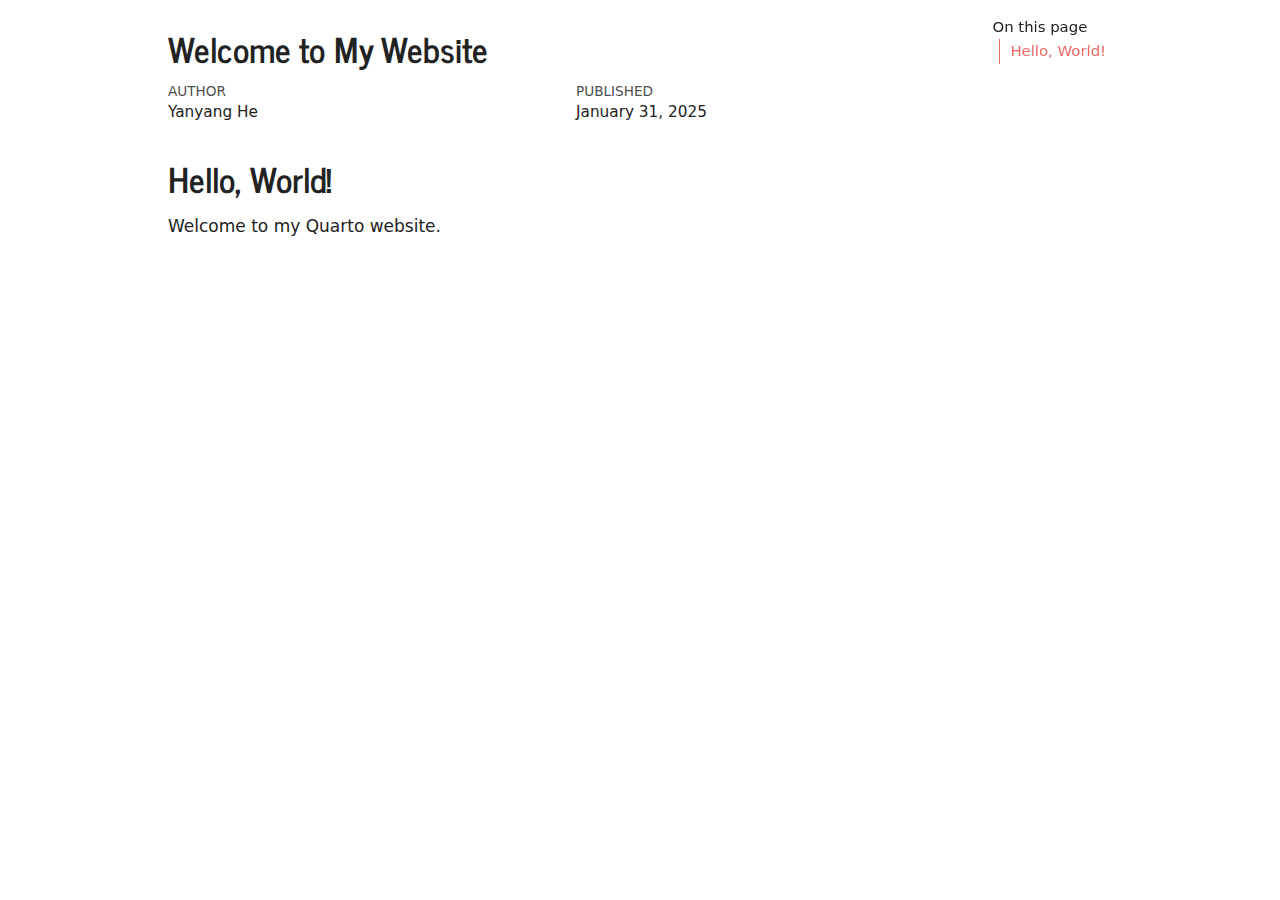
<file: index.html>
<!DOCTYPE html>
<html xmlns="http://www.w3.org/1999/xhtml" lang="en" xml:lang="en"><head>

<meta charset="utf-8">
<meta name="generator" content="quarto-1.6.40">

<meta name="viewport" content="width=device-width, initial-scale=1.0, user-scalable=yes">

<meta name="author" content="Yanyang He">
<meta name="dcterms.date" content="2025-01-31">

<title>Welcome to My Website</title>
<style>
code{white-space: pre-wrap;}
span.smallcaps{font-variant: small-caps;}
div.columns{display: flex; gap: min(4vw, 1.5em);}
div.column{flex: auto; overflow-x: auto;}
div.hanging-indent{margin-left: 1.5em; text-indent: -1.5em;}
ul.task-list{list-style: none;}
ul.task-list li input[type="checkbox"] {
  width: 0.8em;
  margin: 0 0.8em 0.2em -1em; /* quarto-specific, see https://github.com/quarto-dev/quarto-cli/issues/4556 */ 
  vertical-align: middle;
}
</style>


<script src="site_libs/quarto-nav/quarto-nav.js"></script>
<script src="site_libs/clipboard/clipboard.min.js"></script>
<script src="site_libs/quarto-search/autocomplete.umd.js"></script>
<script src="site_libs/quarto-search/fuse.min.js"></script>
<script src="site_libs/quarto-search/quarto-search.js"></script>
<meta name="quarto:offset" content="./">
<script src="site_libs/quarto-html/quarto.js"></script>
<script src="site_libs/quarto-html/popper.min.js"></script>
<script src="site_libs/quarto-html/tippy.umd.min.js"></script>
<script src="site_libs/quarto-html/anchor.min.js"></script>
<link href="site_libs/quarto-html/tippy.css" rel="stylesheet">
<link href="site_libs/quarto-html/quarto-syntax-highlighting-549806ee2085284f45b00abea8c6df48.css" rel="stylesheet" id="quarto-text-highlighting-styles">
<script src="site_libs/bootstrap/bootstrap.min.js"></script>
<link href="site_libs/bootstrap/bootstrap-icons.css" rel="stylesheet">
<link href="site_libs/bootstrap/bootstrap-3e8c772c4bd12020a9b155c29136083d.min.css" rel="stylesheet" append-hash="true" id="quarto-bootstrap" data-mode="light">
<script id="quarto-search-options" type="application/json">{
  "location": "sidebar",
  "copy-button": false,
  "collapse-after": 3,
  "panel-placement": "start",
  "type": "textbox",
  "limit": 50,
  "keyboard-shortcut": [
    "f",
    "/",
    "s"
  ],
  "show-item-context": false,
  "language": {
    "search-no-results-text": "No results",
    "search-matching-documents-text": "matching documents",
    "search-copy-link-title": "Copy link to search",
    "search-hide-matches-text": "Hide additional matches",
    "search-more-match-text": "more match in this document",
    "search-more-matches-text": "more matches in this document",
    "search-clear-button-title": "Clear",
    "search-text-placeholder": "",
    "search-detached-cancel-button-title": "Cancel",
    "search-submit-button-title": "Submit",
    "search-label": "Search"
  }
}</script>


</head>

<body>

<div id="quarto-search-results"></div>
<!-- content -->
<div id="quarto-content" class="quarto-container page-columns page-rows-contents page-layout-article">
<!-- sidebar -->
<!-- margin-sidebar -->
    <div id="quarto-margin-sidebar" class="sidebar margin-sidebar">
        <nav id="TOC" role="doc-toc" class="toc-active">
    <h2 id="toc-title">On this page</h2>
   
  <ul>
  <li><a href="#hello-world" id="toc-hello-world" class="nav-link active" data-scroll-target="#hello-world">Hello, World!</a></li>
  </ul>
</nav>
    </div>
<!-- main -->
<main class="content" id="quarto-document-content">

<header id="title-block-header" class="quarto-title-block default">
<div class="quarto-title">
<h1 class="title">Welcome to My Website</h1>
</div>



<div class="quarto-title-meta">

    <div>
    <div class="quarto-title-meta-heading">Author</div>
    <div class="quarto-title-meta-contents">
             <p>Yanyang He </p>
          </div>
  </div>
    
    <div>
    <div class="quarto-title-meta-heading">Published</div>
    <div class="quarto-title-meta-contents">
      <p class="date">January 31, 2025</p>
    </div>
  </div>
  
    
  </div>
  


</header>


<section id="hello-world" class="level1">
<h1>Hello, World!</h1>
<p>Welcome to my Quarto website.</p>


</section>

</main> <!-- /main -->
<script id="quarto-html-after-body" type="application/javascript">
window.document.addEventListener("DOMContentLoaded", function (event) {
  const toggleBodyColorMode = (bsSheetEl) => {
    const mode = bsSheetEl.getAttribute("data-mode");
    const bodyEl = window.document.querySelector("body");
    if (mode === "dark") {
      bodyEl.classList.add("quarto-dark");
      bodyEl.classList.remove("quarto-light");
    } else {
      bodyEl.classList.add("quarto-light");
      bodyEl.classList.remove("quarto-dark");
    }
  }
  const toggleBodyColorPrimary = () => {
    const bsSheetEl = window.document.querySelector("link#quarto-bootstrap");
    if (bsSheetEl) {
      toggleBodyColorMode(bsSheetEl);
    }
  }
  toggleBodyColorPrimary();  
  const icon = "";
  const anchorJS = new window.AnchorJS();
  anchorJS.options = {
    placement: 'right',
    icon: icon
  };
  anchorJS.add('.anchored');
  const isCodeAnnotation = (el) => {
    for (const clz of el.classList) {
      if (clz.startsWith('code-annotation-')) {                     
        return true;
      }
    }
    return false;
  }
  const onCopySuccess = function(e) {
    // button target
    const button = e.trigger;
    // don't keep focus
    button.blur();
    // flash "checked"
    button.classList.add('code-copy-button-checked');
    var currentTitle = button.getAttribute("title");
    button.setAttribute("title", "Copied!");
    let tooltip;
    if (window.bootstrap) {
      button.setAttribute("data-bs-toggle", "tooltip");
      button.setAttribute("data-bs-placement", "left");
      button.setAttribute("data-bs-title", "Copied!");
      tooltip = new bootstrap.Tooltip(button, 
        { trigger: "manual", 
          customClass: "code-copy-button-tooltip",
          offset: [0, -8]});
      tooltip.show();    
    }
    setTimeout(function() {
      if (tooltip) {
        tooltip.hide();
        button.removeAttribute("data-bs-title");
        button.removeAttribute("data-bs-toggle");
        button.removeAttribute("data-bs-placement");
      }
      button.setAttribute("title", currentTitle);
      button.classList.remove('code-copy-button-checked');
    }, 1000);
    // clear code selection
    e.clearSelection();
  }
  const getTextToCopy = function(trigger) {
      const codeEl = trigger.previousElementSibling.cloneNode(true);
      for (const childEl of codeEl.children) {
        if (isCodeAnnotation(childEl)) {
          childEl.remove();
        }
      }
      return codeEl.innerText;
  }
  const clipboard = new window.ClipboardJS('.code-copy-button:not([data-in-quarto-modal])', {
    text: getTextToCopy
  });
  clipboard.on('success', onCopySuccess);
  if (window.document.getElementById('quarto-embedded-source-code-modal')) {
    const clipboardModal = new window.ClipboardJS('.code-copy-button[data-in-quarto-modal]', {
      text: getTextToCopy,
      container: window.document.getElementById('quarto-embedded-source-code-modal')
    });
    clipboardModal.on('success', onCopySuccess);
  }
    var localhostRegex = new RegExp(/^(?:http|https):\/\/localhost\:?[0-9]*\//);
    var mailtoRegex = new RegExp(/^mailto:/);
      var filterRegex = new RegExp("https:\/\/yang020306\.github\.io\/yang66\/");
    var isInternal = (href) => {
        return filterRegex.test(href) || localhostRegex.test(href) || mailtoRegex.test(href);
    }
    // Inspect non-navigation links and adorn them if external
 	var links = window.document.querySelectorAll('a[href]:not(.nav-link):not(.navbar-brand):not(.toc-action):not(.sidebar-link):not(.sidebar-item-toggle):not(.pagination-link):not(.no-external):not([aria-hidden]):not(.dropdown-item):not(.quarto-navigation-tool):not(.about-link)');
    for (var i=0; i<links.length; i++) {
      const link = links[i];
      if (!isInternal(link.href)) {
        // undo the damage that might have been done by quarto-nav.js in the case of
        // links that we want to consider external
        if (link.dataset.originalHref !== undefined) {
          link.href = link.dataset.originalHref;
        }
      }
    }
  function tippyHover(el, contentFn, onTriggerFn, onUntriggerFn) {
    const config = {
      allowHTML: true,
      maxWidth: 500,
      delay: 100,
      arrow: false,
      appendTo: function(el) {
          return el.parentElement;
      },
      interactive: true,
      interactiveBorder: 10,
      theme: 'quarto',
      placement: 'bottom-start',
    };
    if (contentFn) {
      config.content = contentFn;
    }
    if (onTriggerFn) {
      config.onTrigger = onTriggerFn;
    }
    if (onUntriggerFn) {
      config.onUntrigger = onUntriggerFn;
    }
    window.tippy(el, config); 
  }
  const noterefs = window.document.querySelectorAll('a[role="doc-noteref"]');
  for (var i=0; i<noterefs.length; i++) {
    const ref = noterefs[i];
    tippyHover(ref, function() {
      // use id or data attribute instead here
      let href = ref.getAttribute('data-footnote-href') || ref.getAttribute('href');
      try { href = new URL(href).hash; } catch {}
      const id = href.replace(/^#\/?/, "");
      const note = window.document.getElementById(id);
      if (note) {
        return note.innerHTML;
      } else {
        return "";
      }
    });
  }
  const xrefs = window.document.querySelectorAll('a.quarto-xref');
  const processXRef = (id, note) => {
    // Strip column container classes
    const stripColumnClz = (el) => {
      el.classList.remove("page-full", "page-columns");
      if (el.children) {
        for (const child of el.children) {
          stripColumnClz(child);
        }
      }
    }
    stripColumnClz(note)
    if (id === null || id.startsWith('sec-')) {
      // Special case sections, only their first couple elements
      const container = document.createElement("div");
      if (note.children && note.children.length > 2) {
        container.appendChild(note.children[0].cloneNode(true));
        for (let i = 1; i < note.children.length; i++) {
          const child = note.children[i];
          if (child.tagName === "P" && child.innerText === "") {
            continue;
          } else {
            container.appendChild(child.cloneNode(true));
            break;
          }
        }
        if (window.Quarto?.typesetMath) {
          window.Quarto.typesetMath(container);
        }
        return container.innerHTML
      } else {
        if (window.Quarto?.typesetMath) {
          window.Quarto.typesetMath(note);
        }
        return note.innerHTML;
      }
    } else {
      // Remove any anchor links if they are present
      const anchorLink = note.querySelector('a.anchorjs-link');
      if (anchorLink) {
        anchorLink.remove();
      }
      if (window.Quarto?.typesetMath) {
        window.Quarto.typesetMath(note);
      }
      if (note.classList.contains("callout")) {
        return note.outerHTML;
      } else {
        return note.innerHTML;
      }
    }
  }
  for (var i=0; i<xrefs.length; i++) {
    const xref = xrefs[i];
    tippyHover(xref, undefined, function(instance) {
      instance.disable();
      let url = xref.getAttribute('href');
      let hash = undefined; 
      if (url.startsWith('#')) {
        hash = url;
      } else {
        try { hash = new URL(url).hash; } catch {}
      }
      if (hash) {
        const id = hash.replace(/^#\/?/, "");
        const note = window.document.getElementById(id);
        if (note !== null) {
          try {
            const html = processXRef(id, note.cloneNode(true));
            instance.setContent(html);
          } finally {
            instance.enable();
            instance.show();
          }
        } else {
          // See if we can fetch this
          fetch(url.split('#')[0])
          .then(res => res.text())
          .then(html => {
            const parser = new DOMParser();
            const htmlDoc = parser.parseFromString(html, "text/html");
            const note = htmlDoc.getElementById(id);
            if (note !== null) {
              const html = processXRef(id, note);
              instance.setContent(html);
            } 
          }).finally(() => {
            instance.enable();
            instance.show();
          });
        }
      } else {
        // See if we can fetch a full url (with no hash to target)
        // This is a special case and we should probably do some content thinning / targeting
        fetch(url)
        .then(res => res.text())
        .then(html => {
          const parser = new DOMParser();
          const htmlDoc = parser.parseFromString(html, "text/html");
          const note = htmlDoc.querySelector('main.content');
          if (note !== null) {
            // This should only happen for chapter cross references
            // (since there is no id in the URL)
            // remove the first header
            if (note.children.length > 0 && note.children[0].tagName === "HEADER") {
              note.children[0].remove();
            }
            const html = processXRef(null, note);
            instance.setContent(html);
          } 
        }).finally(() => {
          instance.enable();
          instance.show();
        });
      }
    }, function(instance) {
    });
  }
      let selectedAnnoteEl;
      const selectorForAnnotation = ( cell, annotation) => {
        let cellAttr = 'data-code-cell="' + cell + '"';
        let lineAttr = 'data-code-annotation="' +  annotation + '"';
        const selector = 'span[' + cellAttr + '][' + lineAttr + ']';
        return selector;
      }
      const selectCodeLines = (annoteEl) => {
        const doc = window.document;
        const targetCell = annoteEl.getAttribute("data-target-cell");
        const targetAnnotation = annoteEl.getAttribute("data-target-annotation");
        const annoteSpan = window.document.querySelector(selectorForAnnotation(targetCell, targetAnnotation));
        const lines = annoteSpan.getAttribute("data-code-lines").split(",");
        const lineIds = lines.map((line) => {
          return targetCell + "-" + line;
        })
        let top = null;
        let height = null;
        let parent = null;
        if (lineIds.length > 0) {
            //compute the position of the single el (top and bottom and make a div)
            const el = window.document.getElementById(lineIds[0]);
            top = el.offsetTop;
            height = el.offsetHeight;
            parent = el.parentElement.parentElement;
          if (lineIds.length > 1) {
            const lastEl = window.document.getElementById(lineIds[lineIds.length - 1]);
            const bottom = lastEl.offsetTop + lastEl.offsetHeight;
            height = bottom - top;
          }
          if (top !== null && height !== null && parent !== null) {
            // cook up a div (if necessary) and position it 
            let div = window.document.getElementById("code-annotation-line-highlight");
            if (div === null) {
              div = window.document.createElement("div");
              div.setAttribute("id", "code-annotation-line-highlight");
              div.style.position = 'absolute';
              parent.appendChild(div);
            }
            div.style.top = top - 2 + "px";
            div.style.height = height + 4 + "px";
            div.style.left = 0;
            let gutterDiv = window.document.getElementById("code-annotation-line-highlight-gutter");
            if (gutterDiv === null) {
              gutterDiv = window.document.createElement("div");
              gutterDiv.setAttribute("id", "code-annotation-line-highlight-gutter");
              gutterDiv.style.position = 'absolute';
              const codeCell = window.document.getElementById(targetCell);
              const gutter = codeCell.querySelector('.code-annotation-gutter');
              gutter.appendChild(gutterDiv);
            }
            gutterDiv.style.top = top - 2 + "px";
            gutterDiv.style.height = height + 4 + "px";
          }
          selectedAnnoteEl = annoteEl;
        }
      };
      const unselectCodeLines = () => {
        const elementsIds = ["code-annotation-line-highlight", "code-annotation-line-highlight-gutter"];
        elementsIds.forEach((elId) => {
          const div = window.document.getElementById(elId);
          if (div) {
            div.remove();
          }
        });
        selectedAnnoteEl = undefined;
      };
        // Handle positioning of the toggle
    window.addEventListener(
      "resize",
      throttle(() => {
        elRect = undefined;
        if (selectedAnnoteEl) {
          selectCodeLines(selectedAnnoteEl);
        }
      }, 10)
    );
    function throttle(fn, ms) {
    let throttle = false;
    let timer;
      return (...args) => {
        if(!throttle) { // first call gets through
            fn.apply(this, args);
            throttle = true;
        } else { // all the others get throttled
            if(timer) clearTimeout(timer); // cancel #2
            timer = setTimeout(() => {
              fn.apply(this, args);
              timer = throttle = false;
            }, ms);
        }
      };
    }
      // Attach click handler to the DT
      const annoteDls = window.document.querySelectorAll('dt[data-target-cell]');
      for (const annoteDlNode of annoteDls) {
        annoteDlNode.addEventListener('click', (event) => {
          const clickedEl = event.target;
          if (clickedEl !== selectedAnnoteEl) {
            unselectCodeLines();
            const activeEl = window.document.querySelector('dt[data-target-cell].code-annotation-active');
            if (activeEl) {
              activeEl.classList.remove('code-annotation-active');
            }
            selectCodeLines(clickedEl);
            clickedEl.classList.add('code-annotation-active');
          } else {
            // Unselect the line
            unselectCodeLines();
            clickedEl.classList.remove('code-annotation-active');
          }
        });
      }
  const findCites = (el) => {
    const parentEl = el.parentElement;
    if (parentEl) {
      const cites = parentEl.dataset.cites;
      if (cites) {
        return {
          el,
          cites: cites.split(' ')
        };
      } else {
        return findCites(el.parentElement)
      }
    } else {
      return undefined;
    }
  };
  var bibliorefs = window.document.querySelectorAll('a[role="doc-biblioref"]');
  for (var i=0; i<bibliorefs.length; i++) {
    const ref = bibliorefs[i];
    const citeInfo = findCites(ref);
    if (citeInfo) {
      tippyHover(citeInfo.el, function() {
        var popup = window.document.createElement('div');
        citeInfo.cites.forEach(function(cite) {
          var citeDiv = window.document.createElement('div');
          citeDiv.classList.add('hanging-indent');
          citeDiv.classList.add('csl-entry');
          var biblioDiv = window.document.getElementById('ref-' + cite);
          if (biblioDiv) {
            citeDiv.innerHTML = biblioDiv.innerHTML;
          }
          popup.appendChild(citeDiv);
        });
        return popup.innerHTML;
      });
    }
  }
});
</script>
</div> <!-- /content -->




</body></html>
</file>
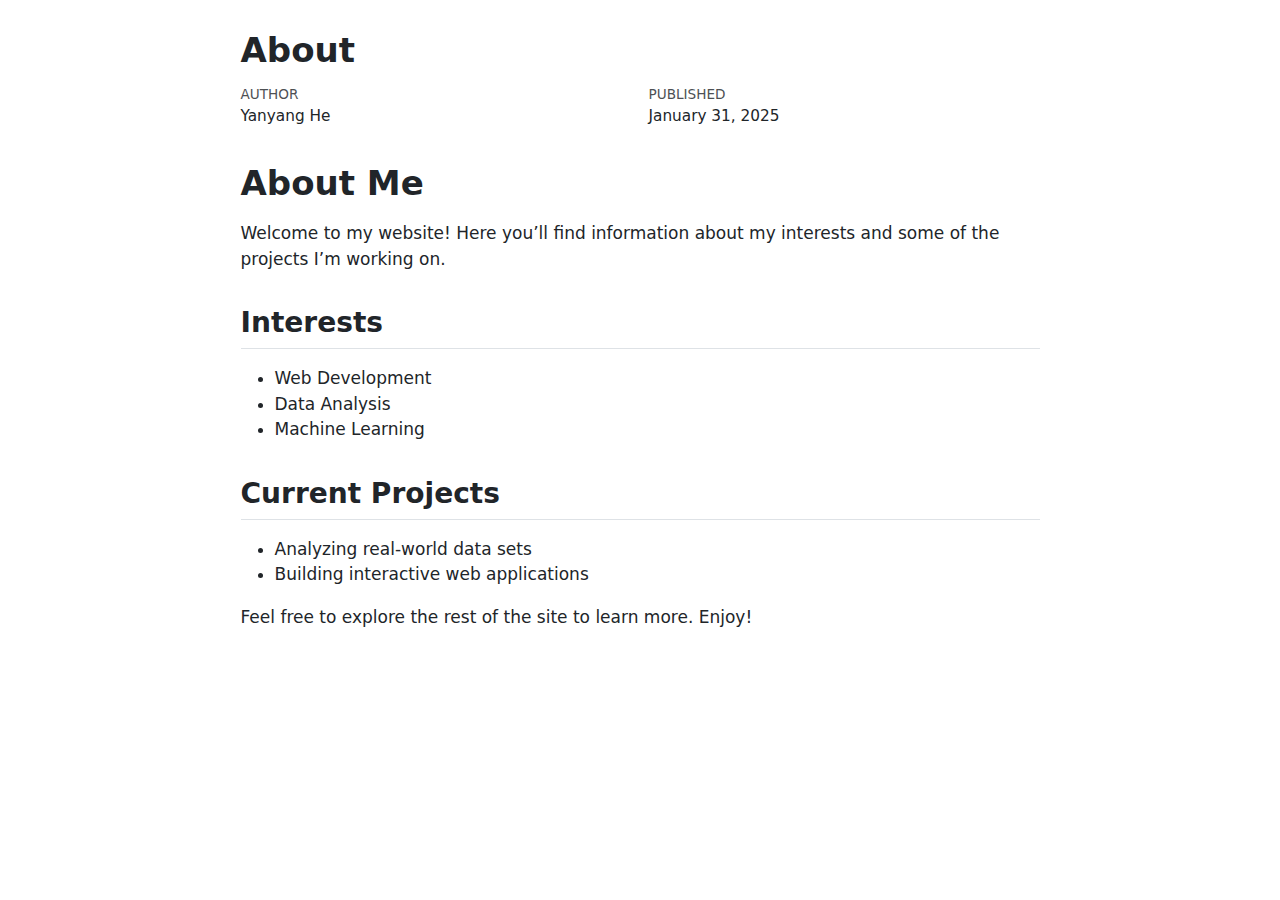
<file: about.html>
<!DOCTYPE html>
<html xmlns="http://www.w3.org/1999/xhtml" lang="en" xml:lang="en"><head>

<meta charset="utf-8">
<meta name="generator" content="quarto-1.6.40">

<meta name="viewport" content="width=device-width, initial-scale=1.0, user-scalable=yes">

<meta name="author" content="Yanyang He">
<meta name="dcterms.date" content="2025-01-31">

<title>About</title>
<style>
code{white-space: pre-wrap;}
span.smallcaps{font-variant: small-caps;}
div.columns{display: flex; gap: min(4vw, 1.5em);}
div.column{flex: auto; overflow-x: auto;}
div.hanging-indent{margin-left: 1.5em; text-indent: -1.5em;}
ul.task-list{list-style: none;}
ul.task-list li input[type="checkbox"] {
  width: 0.8em;
  margin: 0 0.8em 0.2em -1em; /* quarto-specific, see https://github.com/quarto-dev/quarto-cli/issues/4556 */ 
  vertical-align: middle;
}
</style>


<script src="site_libs/quarto-nav/quarto-nav.js"></script>
<script src="site_libs/clipboard/clipboard.min.js"></script>
<script src="site_libs/quarto-search/autocomplete.umd.js"></script>
<script src="site_libs/quarto-search/fuse.min.js"></script>
<script src="site_libs/quarto-search/quarto-search.js"></script>
<meta name="quarto:offset" content="./">
<script src="site_libs/quarto-html/quarto.js"></script>
<script src="site_libs/quarto-html/popper.min.js"></script>
<script src="site_libs/quarto-html/tippy.umd.min.js"></script>
<script src="site_libs/quarto-html/anchor.min.js"></script>
<link href="site_libs/quarto-html/tippy.css" rel="stylesheet">
<link href="site_libs/quarto-html/quarto-syntax-highlighting-549806ee2085284f45b00abea8c6df48.css" rel="stylesheet" id="quarto-text-highlighting-styles">
<script src="site_libs/bootstrap/bootstrap.min.js"></script>
<link href="site_libs/bootstrap/bootstrap-icons.css" rel="stylesheet">
<link href="site_libs/bootstrap/bootstrap-e5b8070214c8195f5f60c8866162d912.min.css" rel="stylesheet" append-hash="true" id="quarto-bootstrap" data-mode="light">
<script id="quarto-search-options" type="application/json">{
  "location": "sidebar",
  "copy-button": false,
  "collapse-after": 3,
  "panel-placement": "start",
  "type": "textbox",
  "limit": 50,
  "keyboard-shortcut": [
    "f",
    "/",
    "s"
  ],
  "show-item-context": false,
  "language": {
    "search-no-results-text": "No results",
    "search-matching-documents-text": "matching documents",
    "search-copy-link-title": "Copy link to search",
    "search-hide-matches-text": "Hide additional matches",
    "search-more-match-text": "more match in this document",
    "search-more-matches-text": "more matches in this document",
    "search-clear-button-title": "Clear",
    "search-text-placeholder": "",
    "search-detached-cancel-button-title": "Cancel",
    "search-submit-button-title": "Submit",
    "search-label": "Search"
  }
}</script>


</head>

<body class="fullcontent">

<div id="quarto-search-results"></div>
<!-- content -->
<div id="quarto-content" class="quarto-container page-columns page-rows-contents page-layout-article">
<!-- sidebar -->
<!-- margin-sidebar -->
    
<!-- main -->
<main class="content" id="quarto-document-content">

<header id="title-block-header" class="quarto-title-block default">
<div class="quarto-title">
<h1 class="title">About</h1>
</div>



<div class="quarto-title-meta">

    <div>
    <div class="quarto-title-meta-heading">Author</div>
    <div class="quarto-title-meta-contents">
             <p>Yanyang He </p>
          </div>
  </div>
    
    <div>
    <div class="quarto-title-meta-heading">Published</div>
    <div class="quarto-title-meta-contents">
      <p class="date">January 31, 2025</p>
    </div>
  </div>
  
    
  </div>
  


</header>


<section id="about-me" class="level1">
<h1>About Me</h1>
<p>Welcome to my website! Here you’ll find information about my interests and some of the projects I’m working on.</p>
<section id="interests" class="level2">
<h2 class="anchored" data-anchor-id="interests">Interests</h2>
<ul>
<li>Web Development<br>
</li>
<li>Data Analysis<br>
</li>
<li>Machine Learning</li>
</ul>
</section>
<section id="current-projects" class="level2">
<h2 class="anchored" data-anchor-id="current-projects">Current Projects</h2>
<ul>
<li>Analyzing real-world data sets<br>
</li>
<li>Building interactive web applications</li>
</ul>
<p>Feel free to explore the rest of the site to learn more. Enjoy!</p>


</section>
</section>

</main> <!-- /main -->
<script id="quarto-html-after-body" type="application/javascript">
window.document.addEventListener("DOMContentLoaded", function (event) {
  const toggleBodyColorMode = (bsSheetEl) => {
    const mode = bsSheetEl.getAttribute("data-mode");
    const bodyEl = window.document.querySelector("body");
    if (mode === "dark") {
      bodyEl.classList.add("quarto-dark");
      bodyEl.classList.remove("quarto-light");
    } else {
      bodyEl.classList.add("quarto-light");
      bodyEl.classList.remove("quarto-dark");
    }
  }
  const toggleBodyColorPrimary = () => {
    const bsSheetEl = window.document.querySelector("link#quarto-bootstrap");
    if (bsSheetEl) {
      toggleBodyColorMode(bsSheetEl);
    }
  }
  toggleBodyColorPrimary();  
  const icon = "";
  const anchorJS = new window.AnchorJS();
  anchorJS.options = {
    placement: 'right',
    icon: icon
  };
  anchorJS.add('.anchored');
  const isCodeAnnotation = (el) => {
    for (const clz of el.classList) {
      if (clz.startsWith('code-annotation-')) {                     
        return true;
      }
    }
    return false;
  }
  const onCopySuccess = function(e) {
    // button target
    const button = e.trigger;
    // don't keep focus
    button.blur();
    // flash "checked"
    button.classList.add('code-copy-button-checked');
    var currentTitle = button.getAttribute("title");
    button.setAttribute("title", "Copied!");
    let tooltip;
    if (window.bootstrap) {
      button.setAttribute("data-bs-toggle", "tooltip");
      button.setAttribute("data-bs-placement", "left");
      button.setAttribute("data-bs-title", "Copied!");
      tooltip = new bootstrap.Tooltip(button, 
        { trigger: "manual", 
          customClass: "code-copy-button-tooltip",
          offset: [0, -8]});
      tooltip.show();    
    }
    setTimeout(function() {
      if (tooltip) {
        tooltip.hide();
        button.removeAttribute("data-bs-title");
        button.removeAttribute("data-bs-toggle");
        button.removeAttribute("data-bs-placement");
      }
      button.setAttribute("title", currentTitle);
      button.classList.remove('code-copy-button-checked');
    }, 1000);
    // clear code selection
    e.clearSelection();
  }
  const getTextToCopy = function(trigger) {
      const codeEl = trigger.previousElementSibling.cloneNode(true);
      for (const childEl of codeEl.children) {
        if (isCodeAnnotation(childEl)) {
          childEl.remove();
        }
      }
      return codeEl.innerText;
  }
  const clipboard = new window.ClipboardJS('.code-copy-button:not([data-in-quarto-modal])', {
    text: getTextToCopy
  });
  clipboard.on('success', onCopySuccess);
  if (window.document.getElementById('quarto-embedded-source-code-modal')) {
    const clipboardModal = new window.ClipboardJS('.code-copy-button[data-in-quarto-modal]', {
      text: getTextToCopy,
      container: window.document.getElementById('quarto-embedded-source-code-modal')
    });
    clipboardModal.on('success', onCopySuccess);
  }
    var localhostRegex = new RegExp(/^(?:http|https):\/\/localhost\:?[0-9]*\//);
    var mailtoRegex = new RegExp(/^mailto:/);
      var filterRegex = new RegExp("https:\/\/yang020306\.github\.io\/yang66\/");
    var isInternal = (href) => {
        return filterRegex.test(href) || localhostRegex.test(href) || mailtoRegex.test(href);
    }
    // Inspect non-navigation links and adorn them if external
 	var links = window.document.querySelectorAll('a[href]:not(.nav-link):not(.navbar-brand):not(.toc-action):not(.sidebar-link):not(.sidebar-item-toggle):not(.pagination-link):not(.no-external):not([aria-hidden]):not(.dropdown-item):not(.quarto-navigation-tool):not(.about-link)');
    for (var i=0; i<links.length; i++) {
      const link = links[i];
      if (!isInternal(link.href)) {
        // undo the damage that might have been done by quarto-nav.js in the case of
        // links that we want to consider external
        if (link.dataset.originalHref !== undefined) {
          link.href = link.dataset.originalHref;
        }
      }
    }
  function tippyHover(el, contentFn, onTriggerFn, onUntriggerFn) {
    const config = {
      allowHTML: true,
      maxWidth: 500,
      delay: 100,
      arrow: false,
      appendTo: function(el) {
          return el.parentElement;
      },
      interactive: true,
      interactiveBorder: 10,
      theme: 'quarto',
      placement: 'bottom-start',
    };
    if (contentFn) {
      config.content = contentFn;
    }
    if (onTriggerFn) {
      config.onTrigger = onTriggerFn;
    }
    if (onUntriggerFn) {
      config.onUntrigger = onUntriggerFn;
    }
    window.tippy(el, config); 
  }
  const noterefs = window.document.querySelectorAll('a[role="doc-noteref"]');
  for (var i=0; i<noterefs.length; i++) {
    const ref = noterefs[i];
    tippyHover(ref, function() {
      // use id or data attribute instead here
      let href = ref.getAttribute('data-footnote-href') || ref.getAttribute('href');
      try { href = new URL(href).hash; } catch {}
      const id = href.replace(/^#\/?/, "");
      const note = window.document.getElementById(id);
      if (note) {
        return note.innerHTML;
      } else {
        return "";
      }
    });
  }
  const xrefs = window.document.querySelectorAll('a.quarto-xref');
  const processXRef = (id, note) => {
    // Strip column container classes
    const stripColumnClz = (el) => {
      el.classList.remove("page-full", "page-columns");
      if (el.children) {
        for (const child of el.children) {
          stripColumnClz(child);
        }
      }
    }
    stripColumnClz(note)
    if (id === null || id.startsWith('sec-')) {
      // Special case sections, only their first couple elements
      const container = document.createElement("div");
      if (note.children && note.children.length > 2) {
        container.appendChild(note.children[0].cloneNode(true));
        for (let i = 1; i < note.children.length; i++) {
          const child = note.children[i];
          if (child.tagName === "P" && child.innerText === "") {
            continue;
          } else {
            container.appendChild(child.cloneNode(true));
            break;
          }
        }
        if (window.Quarto?.typesetMath) {
          window.Quarto.typesetMath(container);
        }
        return container.innerHTML
      } else {
        if (window.Quarto?.typesetMath) {
          window.Quarto.typesetMath(note);
        }
        return note.innerHTML;
      }
    } else {
      // Remove any anchor links if they are present
      const anchorLink = note.querySelector('a.anchorjs-link');
      if (anchorLink) {
        anchorLink.remove();
      }
      if (window.Quarto?.typesetMath) {
        window.Quarto.typesetMath(note);
      }
      if (note.classList.contains("callout")) {
        return note.outerHTML;
      } else {
        return note.innerHTML;
      }
    }
  }
  for (var i=0; i<xrefs.length; i++) {
    const xref = xrefs[i];
    tippyHover(xref, undefined, function(instance) {
      instance.disable();
      let url = xref.getAttribute('href');
      let hash = undefined; 
      if (url.startsWith('#')) {
        hash = url;
      } else {
        try { hash = new URL(url).hash; } catch {}
      }
      if (hash) {
        const id = hash.replace(/^#\/?/, "");
        const note = window.document.getElementById(id);
        if (note !== null) {
          try {
            const html = processXRef(id, note.cloneNode(true));
            instance.setContent(html);
          } finally {
            instance.enable();
            instance.show();
          }
        } else {
          // See if we can fetch this
          fetch(url.split('#')[0])
          .then(res => res.text())
          .then(html => {
            const parser = new DOMParser();
            const htmlDoc = parser.parseFromString(html, "text/html");
            const note = htmlDoc.getElementById(id);
            if (note !== null) {
              const html = processXRef(id, note);
              instance.setContent(html);
            } 
          }).finally(() => {
            instance.enable();
            instance.show();
          });
        }
      } else {
        // See if we can fetch a full url (with no hash to target)
        // This is a special case and we should probably do some content thinning / targeting
        fetch(url)
        .then(res => res.text())
        .then(html => {
          const parser = new DOMParser();
          const htmlDoc = parser.parseFromString(html, "text/html");
          const note = htmlDoc.querySelector('main.content');
          if (note !== null) {
            // This should only happen for chapter cross references
            // (since there is no id in the URL)
            // remove the first header
            if (note.children.length > 0 && note.children[0].tagName === "HEADER") {
              note.children[0].remove();
            }
            const html = processXRef(null, note);
            instance.setContent(html);
          } 
        }).finally(() => {
          instance.enable();
          instance.show();
        });
      }
    }, function(instance) {
    });
  }
      let selectedAnnoteEl;
      const selectorForAnnotation = ( cell, annotation) => {
        let cellAttr = 'data-code-cell="' + cell + '"';
        let lineAttr = 'data-code-annotation="' +  annotation + '"';
        const selector = 'span[' + cellAttr + '][' + lineAttr + ']';
        return selector;
      }
      const selectCodeLines = (annoteEl) => {
        const doc = window.document;
        const targetCell = annoteEl.getAttribute("data-target-cell");
        const targetAnnotation = annoteEl.getAttribute("data-target-annotation");
        const annoteSpan = window.document.querySelector(selectorForAnnotation(targetCell, targetAnnotation));
        const lines = annoteSpan.getAttribute("data-code-lines").split(",");
        const lineIds = lines.map((line) => {
          return targetCell + "-" + line;
        })
        let top = null;
        let height = null;
        let parent = null;
        if (lineIds.length > 0) {
            //compute the position of the single el (top and bottom and make a div)
            const el = window.document.getElementById(lineIds[0]);
            top = el.offsetTop;
            height = el.offsetHeight;
            parent = el.parentElement.parentElement;
          if (lineIds.length > 1) {
            const lastEl = window.document.getElementById(lineIds[lineIds.length - 1]);
            const bottom = lastEl.offsetTop + lastEl.offsetHeight;
            height = bottom - top;
          }
          if (top !== null && height !== null && parent !== null) {
            // cook up a div (if necessary) and position it 
            let div = window.document.getElementById("code-annotation-line-highlight");
            if (div === null) {
              div = window.document.createElement("div");
              div.setAttribute("id", "code-annotation-line-highlight");
              div.style.position = 'absolute';
              parent.appendChild(div);
            }
            div.style.top = top - 2 + "px";
            div.style.height = height + 4 + "px";
            div.style.left = 0;
            let gutterDiv = window.document.getElementById("code-annotation-line-highlight-gutter");
            if (gutterDiv === null) {
              gutterDiv = window.document.createElement("div");
              gutterDiv.setAttribute("id", "code-annotation-line-highlight-gutter");
              gutterDiv.style.position = 'absolute';
              const codeCell = window.document.getElementById(targetCell);
              const gutter = codeCell.querySelector('.code-annotation-gutter');
              gutter.appendChild(gutterDiv);
            }
            gutterDiv.style.top = top - 2 + "px";
            gutterDiv.style.height = height + 4 + "px";
          }
          selectedAnnoteEl = annoteEl;
        }
      };
      const unselectCodeLines = () => {
        const elementsIds = ["code-annotation-line-highlight", "code-annotation-line-highlight-gutter"];
        elementsIds.forEach((elId) => {
          const div = window.document.getElementById(elId);
          if (div) {
            div.remove();
          }
        });
        selectedAnnoteEl = undefined;
      };
        // Handle positioning of the toggle
    window.addEventListener(
      "resize",
      throttle(() => {
        elRect = undefined;
        if (selectedAnnoteEl) {
          selectCodeLines(selectedAnnoteEl);
        }
      }, 10)
    );
    function throttle(fn, ms) {
    let throttle = false;
    let timer;
      return (...args) => {
        if(!throttle) { // first call gets through
            fn.apply(this, args);
            throttle = true;
        } else { // all the others get throttled
            if(timer) clearTimeout(timer); // cancel #2
            timer = setTimeout(() => {
              fn.apply(this, args);
              timer = throttle = false;
            }, ms);
        }
      };
    }
      // Attach click handler to the DT
      const annoteDls = window.document.querySelectorAll('dt[data-target-cell]');
      for (const annoteDlNode of annoteDls) {
        annoteDlNode.addEventListener('click', (event) => {
          const clickedEl = event.target;
          if (clickedEl !== selectedAnnoteEl) {
            unselectCodeLines();
            const activeEl = window.document.querySelector('dt[data-target-cell].code-annotation-active');
            if (activeEl) {
              activeEl.classList.remove('code-annotation-active');
            }
            selectCodeLines(clickedEl);
            clickedEl.classList.add('code-annotation-active');
          } else {
            // Unselect the line
            unselectCodeLines();
            clickedEl.classList.remove('code-annotation-active');
          }
        });
      }
  const findCites = (el) => {
    const parentEl = el.parentElement;
    if (parentEl) {
      const cites = parentEl.dataset.cites;
      if (cites) {
        return {
          el,
          cites: cites.split(' ')
        };
      } else {
        return findCites(el.parentElement)
      }
    } else {
      return undefined;
    }
  };
  var bibliorefs = window.document.querySelectorAll('a[role="doc-biblioref"]');
  for (var i=0; i<bibliorefs.length; i++) {
    const ref = bibliorefs[i];
    const citeInfo = findCites(ref);
    if (citeInfo) {
      tippyHover(citeInfo.el, function() {
        var popup = window.document.createElement('div');
        citeInfo.cites.forEach(function(cite) {
          var citeDiv = window.document.createElement('div');
          citeDiv.classList.add('hanging-indent');
          citeDiv.classList.add('csl-entry');
          var biblioDiv = window.document.getElementById('ref-' + cite);
          if (biblioDiv) {
            citeDiv.innerHTML = biblioDiv.innerHTML;
          }
          popup.appendChild(citeDiv);
        });
        return popup.innerHTML;
      });
    }
  }
});
</script>
</div> <!-- /content -->




</body></html>
</file>
<file: site_libs/quarto-html/tippy.css>
.tippy-box[data-animation=fade][data-state=hidden]{opacity:0}[data-tippy-root]{max-width:calc(100vw - 10px)}.tippy-box{position:relative;background-color:#333;color:#fff;border-radius:4px;font-size:14px;line-height:1.4;white-space:normal;outline:0;transition-property:transform,visibility,opacity}.tippy-box[data-placement^=top]>.tippy-arrow{bottom:0}.tippy-box[data-placement^=top]>.tippy-arrow:before{bottom:-7px;left:0;border-width:8px 8px 0;border-top-color:initial;transform-origin:center top}.tippy-box[data-placement^=bottom]>.tippy-arrow{top:0}.tippy-box[data-placement^=bottom]>.tippy-arrow:before{top:-7px;left:0;border-width:0 8px 8px;border-bottom-color:initial;transform-origin:center bottom}.tippy-box[data-placement^=left]>.tippy-arrow{right:0}.tippy-box[data-placement^=left]>.tippy-arrow:before{border-width:8px 0 8px 8px;border-left-color:initial;right:-7px;transform-origin:center left}.tippy-box[data-placement^=right]>.tippy-arrow{left:0}.tippy-box[data-placement^=right]>.tippy-arrow:before{left:-7px;border-width:8px 8px 8px 0;border-right-color:initial;transform-origin:center right}.tippy-box[data-inertia][data-state=visible]{transition-timing-function:cubic-bezier(.54,1.5,.38,1.11)}.tippy-arrow{width:16px;height:16px;color:#333}.tippy-arrow:before{content:"";position:absolute;border-color:transparent;border-style:solid}.tippy-content{position:relative;padding:5px 9px;z-index:1}
</file>
<file: site_libs/quarto-html/quarto-syntax-highlighting-549806ee2085284f45b00abea8c6df48.css>
/* quarto syntax highlight colors */
:root {
  --quarto-hl-ot-color: #003B4F;
  --quarto-hl-at-color: #657422;
  --quarto-hl-ss-color: #20794D;
  --quarto-hl-an-color: #5E5E5E;
  --quarto-hl-fu-color: #4758AB;
  --quarto-hl-st-color: #20794D;
  --quarto-hl-cf-color: #003B4F;
  --quarto-hl-op-color: #5E5E5E;
  --quarto-hl-er-color: #AD0000;
  --quarto-hl-bn-color: #AD0000;
  --quarto-hl-al-color: #AD0000;
  --quarto-hl-va-color: #111111;
  --quarto-hl-bu-color: inherit;
  --quarto-hl-ex-color: inherit;
  --quarto-hl-pp-color: #AD0000;
  --quarto-hl-in-color: #5E5E5E;
  --quarto-hl-vs-color: #20794D;
  --quarto-hl-wa-color: #5E5E5E;
  --quarto-hl-do-color: #5E5E5E;
  --quarto-hl-im-color: #00769E;
  --quarto-hl-ch-color: #20794D;
  --quarto-hl-dt-color: #AD0000;
  --quarto-hl-fl-color: #AD0000;
  --quarto-hl-co-color: #5E5E5E;
  --quarto-hl-cv-color: #5E5E5E;
  --quarto-hl-cn-color: #8f5902;
  --quarto-hl-sc-color: #5E5E5E;
  --quarto-hl-dv-color: #AD0000;
  --quarto-hl-kw-color: #003B4F;
}

/* other quarto variables */
:root {
  --quarto-font-monospace: SFMono-Regular, Menlo, Monaco, Consolas, "Liberation Mono", "Courier New", monospace;
}

pre > code.sourceCode > span {
  color: #003B4F;
}

code span {
  color: #003B4F;
}

code.sourceCode > span {
  color: #003B4F;
}

div.sourceCode,
div.sourceCode pre.sourceCode {
  color: #003B4F;
}

code span.ot {
  color: #003B4F;
  font-style: inherit;
}

code span.at {
  color: #657422;
  font-style: inherit;
}

code span.ss {
  color: #20794D;
  font-style: inherit;
}

code span.an {
  color: #5E5E5E;
  font-style: inherit;
}

code span.fu {
  color: #4758AB;
  font-style: inherit;
}

code span.st {
  color: #20794D;
  font-style: inherit;
}

code span.cf {
  color: #003B4F;
  font-weight: bold;
  font-style: inherit;
}

code span.op {
  color: #5E5E5E;
  font-style: inherit;
}

code span.er {
  color: #AD0000;
  font-style: inherit;
}

code span.bn {
  color: #AD0000;
  font-style: inherit;
}

code span.al {
  color: #AD0000;
  font-style: inherit;
}

code span.va {
  color: #111111;
  font-style: inherit;
}

code span.bu {
  font-style: inherit;
}

code span.ex {
  font-style: inherit;
}

code span.pp {
  color: #AD0000;
  font-style: inherit;
}

code span.in {
  color: #5E5E5E;
  font-style: inherit;
}

code span.vs {
  color: #20794D;
  font-style: inherit;
}

code span.wa {
  color: #5E5E5E;
  font-style: italic;
}

code span.do {
  color: #5E5E5E;
  font-style: italic;
}

code span.im {
  color: #00769E;
  font-style: inherit;
}

code span.ch {
  color: #20794D;
  font-style: inherit;
}

code span.dt {
  color: #AD0000;
  font-style: inherit;
}

code span.fl {
  color: #AD0000;
  font-style: inherit;
}

code span.co {
  color: #5E5E5E;
  font-style: inherit;
}

code span.cv {
  color: #5E5E5E;
  font-style: italic;
}

code span.cn {
  color: #8f5902;
  font-style: inherit;
}

code span.sc {
  color: #5E5E5E;
  font-style: inherit;
}

code span.dv {
  color: #AD0000;
  font-style: inherit;
}

code span.kw {
  color: #003B4F;
  font-weight: bold;
  font-style: inherit;
}

.prevent-inlining {
  content: "</";
}

/*# sourceMappingURL=ae99138f4fbc2fb4c9f5e5cd69c22459.css.map */
</file>
